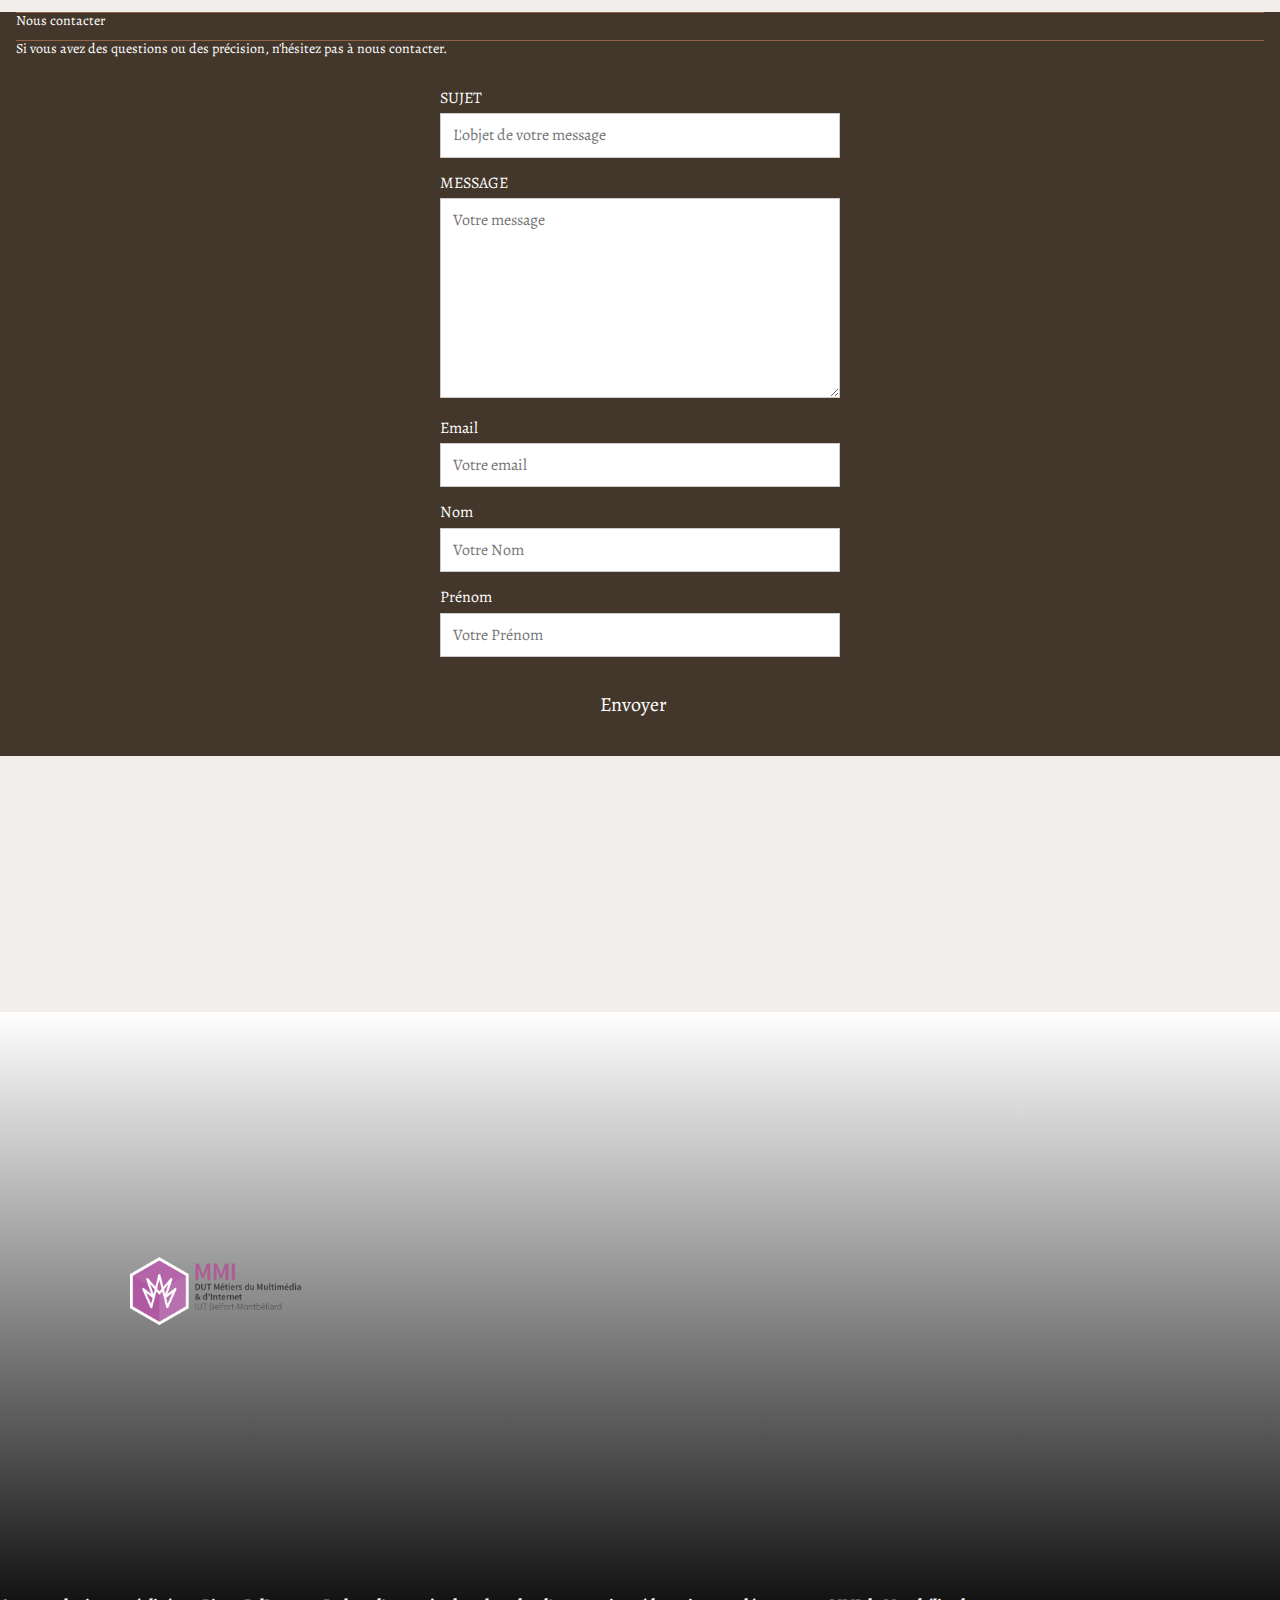
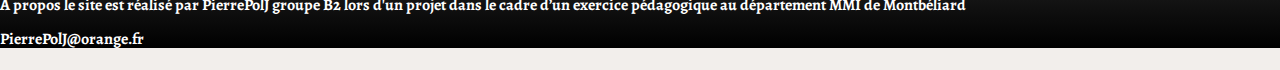
<file: contact.html>
<!DOCTYPE html>
<html>
    <head>
      <meta charset="utf-8">
      <meta http-equiv="X-UA-Compatible" content="IE=edge">
      <meta name="viewport" content="width=device-width, initial-scale=1.0">

      <link rel="stylesheet" href="src/css/style.css">
    
      </head>

      <!--Menu du site -->
<body>
      <header>
        <div class="nav-toggle" onclick="document.documentElement.classList.toggle('menu-open')">
            <div class="nav-toggle-bar"></div>
          </div>
         <nav class="menu">
           <h1>L'ESCLAVAGE AUX ETATS-UNIS</h1>
           <ul>
             <li><a href="film.html">Film</a></li>
             <li><a href="realisateur.html">Le réalisateur de 12 Years a Slave</a></li>
             <li><a href="livre.html">Le livre</a></li>
             <li><a href="contact.html">Contact</a></li>
             <li><a href="autres.html">Vous aimeriez peut être</a></li>
           </ul>
         </nav>
      </header>
     <main class="contact">
         <h2 class="titre">Nous contacter</h2>
         <h2 class="titre">Si vous avez des questions ou des précision, n'hésitez pas à nous contacter.</h2>

         <div class="container">
            <label for="fname">SUJET</label>
            <input type="text" id="fname" name="firstname" placeholder="L'objet de votre message">
        
            <label for="sujet">MESSAGE </label>
            <textarea id="subject" name="subject" placeholder="Votre message" style="height:200px"></textarea>
        
            <label for="emailAddress">Email</label>
            <input id="emailAddress" type="email" name="email" placeholder="Votre email">
        
        
            <label for="subject">Nom</label>
            <input type="text" id="fname" placeholder="Votre Nom" >

            <label for="subject">Prénom</label>
            <input type="text" id="fname" placeholder="Votre Prénom" >
        
            <input type="submit" value="Envoyer">
        </div>
     </main> 
</body>
     <footer class="footer">
       <img src="Public/img/mmi logo.png" alt="Logo MMI">
    <h4><p>A propos le site est réalisé par PierrePolJ groupe B2 lors d'un projet dans le cadre d’un exercice pédagogique au département MMI de Montbéliard</p>
           PierrePolJ@orange.fr</h4>
     </footer>
</file>
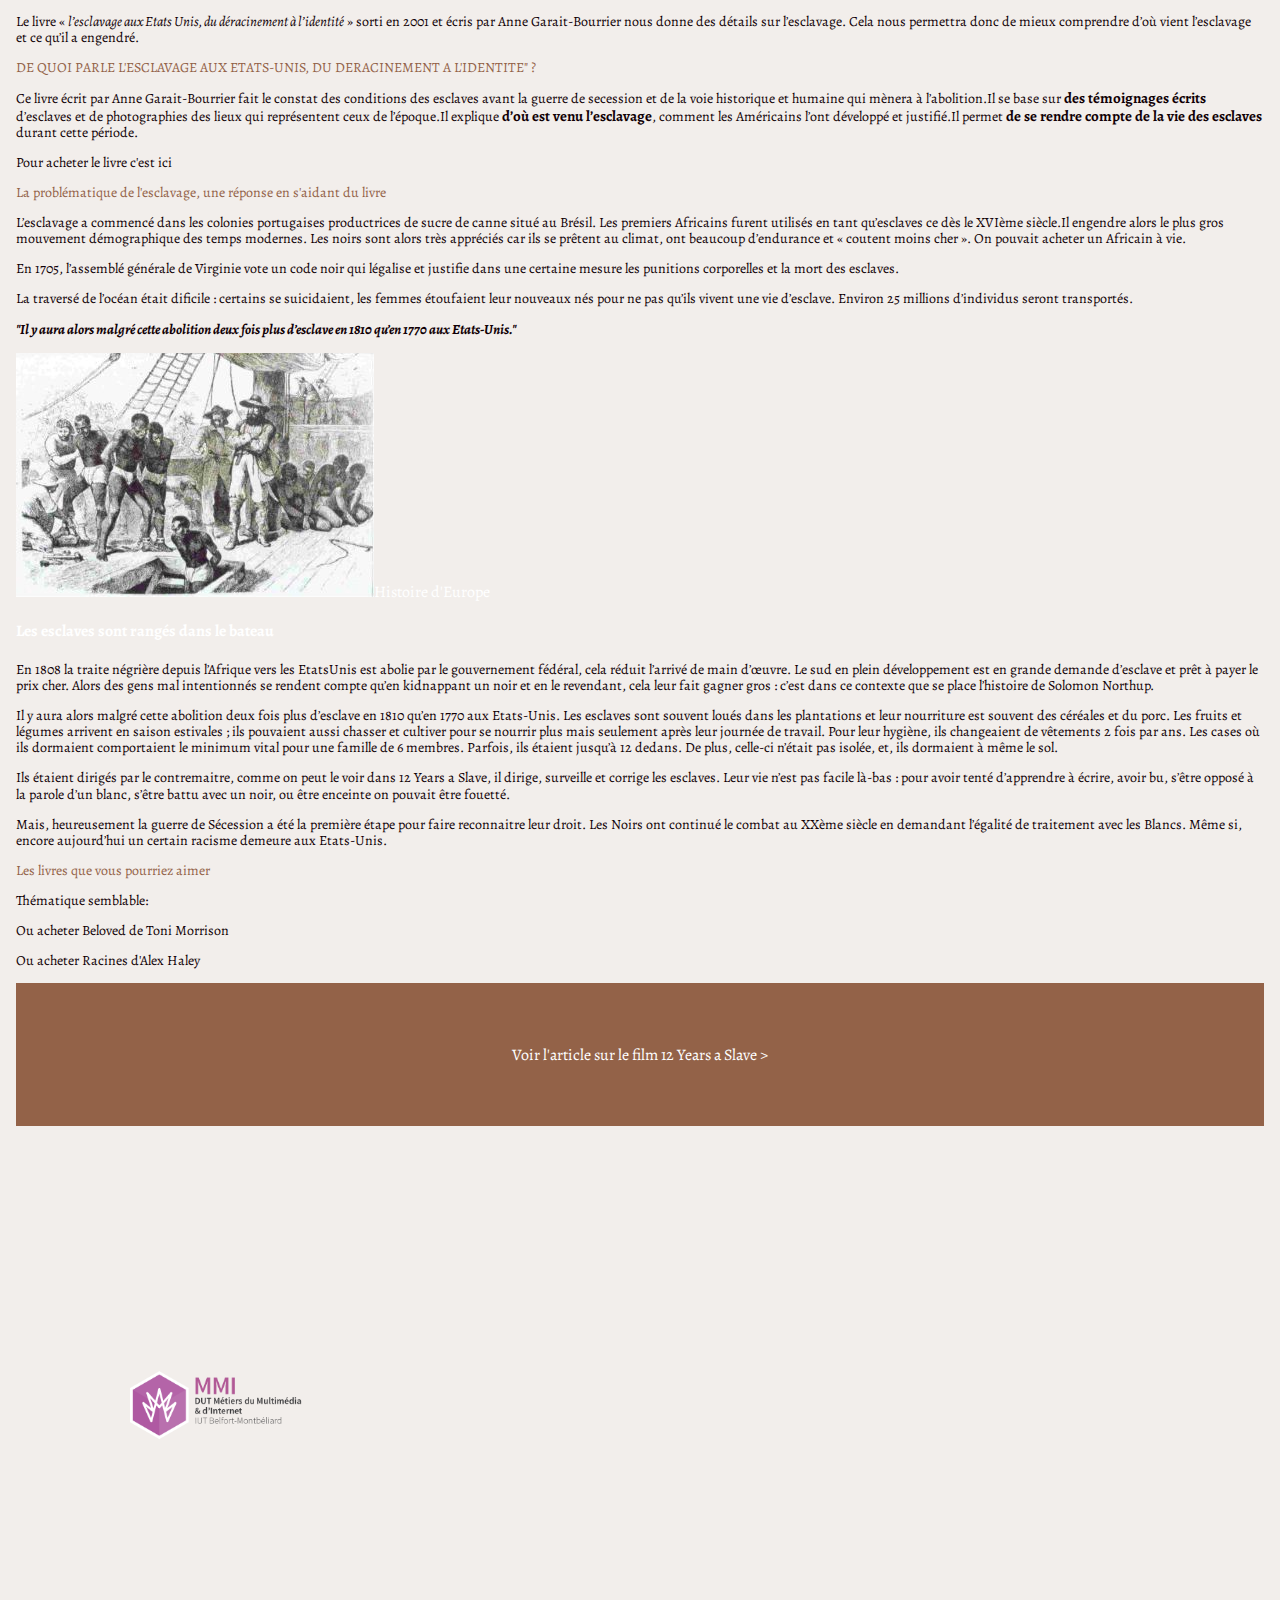
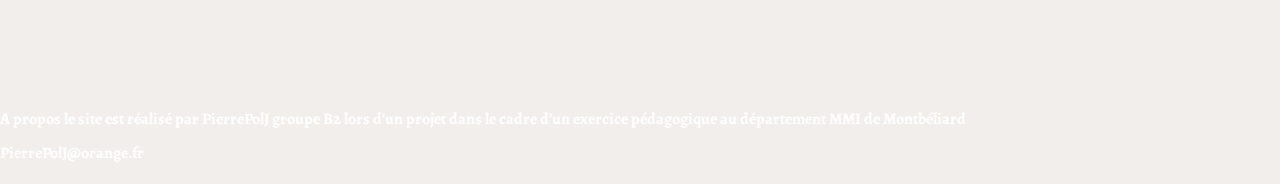
<file: livre.html>
<!DOCTYPE html>
<html lang="eng">
    <head>
      <meta charset="utf-8">
      <meta http-equiv="X-UA-Compatible" content="IE=edge">
      <meta name="viewport" content="width=device-width, initial-scale=1.0">
      <meta name="description" content="Site de L'esclavage aux Etats-Unis">

      <link rel="stylesheet" href="src/css/style.css">
    
      </head>
      <!--Menu du site -->

      <header>
        <div class="nav-toggle" onclick="document.documentElement.classList.toggle('menu-open')">
            <div class="nav-toggle-bar"></div>
          </div>
         <nav class="menu">
           <ul>
             <li><a href="film.html">Film</a></li>
             <li><a href="realisateur.html">Le réalisateur de 12 Years a Slave</a></li>
             <li><a href="livre.html">Le livre</a></li>
             <li><a href="contact.html">Contact</a></li>
             <li><a href="autres.html">Vous aimeriez peut être</a></li>
           </ul>
         </nav>
      </header>
    
    <main>
        <h3> Le livre « <i>l’esclavage aux Etats Unis, du déracinement à
            l’identité</i> » sorti en 2001 et écris par Anne Garait-Bourrier
            nous donne des détails sur l’esclavage. Cela nous
            permettra donc de mieux comprendre d’où vient
            l’esclavage et ce qu’il a engendré.</h3>
        
        <h2>DE QUOI PARLE L'ESCLAVAGE AUX ETATS-UNIS, DU DERACINEMENT A L'IDENTITE" ?</h2>
        <div id="trait_dessus"></div>

        <h3><p>Ce livre écrit par Anne Garait-Bourrier fait le constat des
            conditions des esclaves avant la guerre de secession et
            de la voie historique et humaine qui mènera à
            l’abolition.Il se base sur <b>des témoignages écrits</b>
            d’esclaves et de photographies des lieux qui
            représentent ceux de l’époque.Il explique <b>d’où est venu
            l’esclavage</b>, comment les Américains l’ont développé et
            justifié.Il permet <b>de se rendre compte de la vie des
            esclaves</b> durant cette période.</p>
            Pour acheter le livre c'est ici
            </h3>

        <h2>La problématique de l'esclavage, une réponse en s'aidant du livre</h2>
        <div id="trait_dessus"></div>

        <h3><p>L’esclavage a commencé dans les colonies portugaises
            productrices de sucre de canne situé au Brésil. Les
            premiers Africains furent utilisés en tant qu’esclaves ce
            dès le XVIème siècle.Il engendre alors le plus gros
            mouvement démographique des temps modernes. Les
            noirs sont alors très appréciés car ils se prêtent au
            climat, ont beaucoup d’endurance et « coutent moins cher
            ». On pouvait acheter un Africain à vie.
            </p>
            <p> En 1705, l’assemblé générale de Virginie vote un code
            noir qui légalise et justifie dans une certaine mesure les
            punitions corporelles et la mort des esclaves. </p>
          
            La traversé de l’océan était dificile : certains se
            suicidaient, les femmes étoufaient leur nouveaux nés
            pour ne pas qu’ils vivent une vie d’esclave. Environ 25
            millions d’individus seront transportés.</h3>

            <h3><b><i>"Il y aura alors malgré cette
                abolition deux fois plus d’esclave
                en 1810 qu’en 1770 aux Etats-Unis."</i></b></h3>
            
        <img src="Public/img/dessin esclavage.jpg" alt="Image Solomon et Patsey">Histoire d'Europe
        <h4>Les esclaves sont rangés dans le bateau</h4>
        <h3><p>En 1808 la traite négrière depuis l’Afrique vers les EtatsUnis est abolie par le gouvernement fédéral, cela réduit
            l’arrivé de main d’œuvre. Le sud en plein développement
            est en grande demande d’esclave et prêt à payer le prix
            cher. Alors des gens mal intentionnés se rendent compte
            qu’en kidnappant un noir et en le revendant, cela leur
            fait gagner gros : c’est dans ce contexte que se place
            l’histoire de Solomon Northup.
            </p>
            Il y aura alors malgré cette abolition deux fois plus
            d’esclave en 1810 qu’en 1770 aux Etats-Unis.
            Les esclaves sont souvent loués dans les plantations et
            leur nourriture est souvent des céréales et du porc. Les
            fruits et légumes arrivent en saison estivales ; ils
            pouvaient aussi chasser et cultiver pour se nourrir plus
            mais seulement après leur journée de travail. Pour leur
            hygiène, ils changeaient de vêtements 2 fois par ans.
            Les cases où ils dormaient comportaient le minimum
            vital pour une famille de 6 membres. Parfois, ils étaient
            jusqu’à 12 dedans. De plus, celle-ci n’était pas isolée, et,
            ils dormaient à même le sol.

            <p>Ils étaient dirigés par le contremaitre, comme on peut
              le voir dans 12 Years a Slave, il dirige, surveille et corrige
              les esclaves. Leur vie n’est pas facile là-bas : pour avoir
              tenté d’apprendre à écrire, avoir bu, s’être opposé à la
              parole d’un blanc, s’être battu avec un noir, ou être
              enceinte on pouvait être fouetté.</p>
            
            <p>Mais, heureusement la guerre de Sécession a été la
            première étape pour faire reconnaitre leur droit. Les
            Noirs ont continué le combat au XXème siècle en
            demandant l’égalité de traitement avec les Blancs.
            Même si, encore aujourd’hui un certain racisme
            demeure aux Etats-Unis.
            </p></h3>

            <h2>Les livres que vous pourriez aimer </h2>

            <h3>Thématique semblable:</h3>

            <h3>Ou acheter Beloved de Toni Morrison</h3>

            <h3>Ou acheter Racines d'Alex Haley</h3>

            <a href="film.html" class="lien">
               Voir l'article sur le film 12 Years a Slave >
            </a>
    </main>

    <footer>
        <img src="Public/img/mmi logo.png" alt="Logo MMI">
     <h4><p>A propos le site est réalisé par PierrePolJ groupe B2 lors d'un projet dans le cadre d’un exercice pédagogique au département MMI de Montbéliard</p>
            PierrePolJ@orange.fr</h4>
      </footer>
</file>
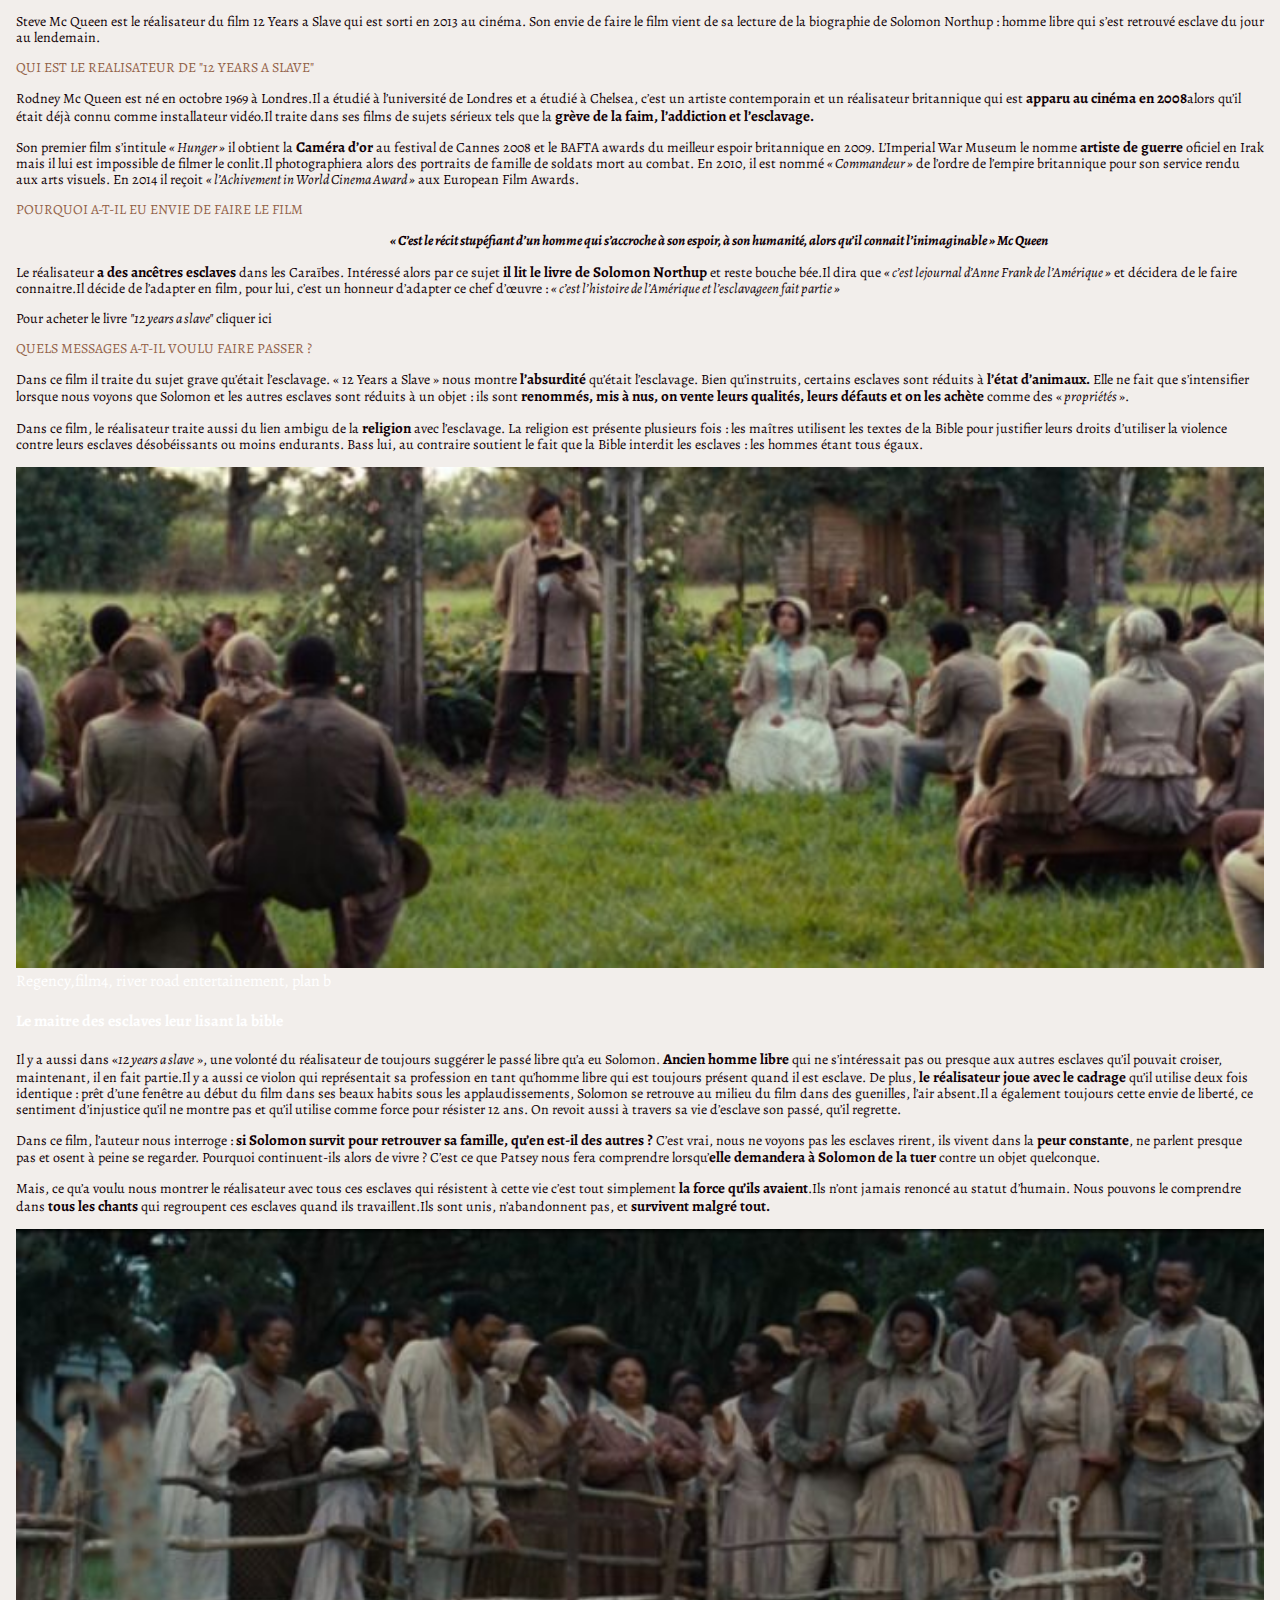
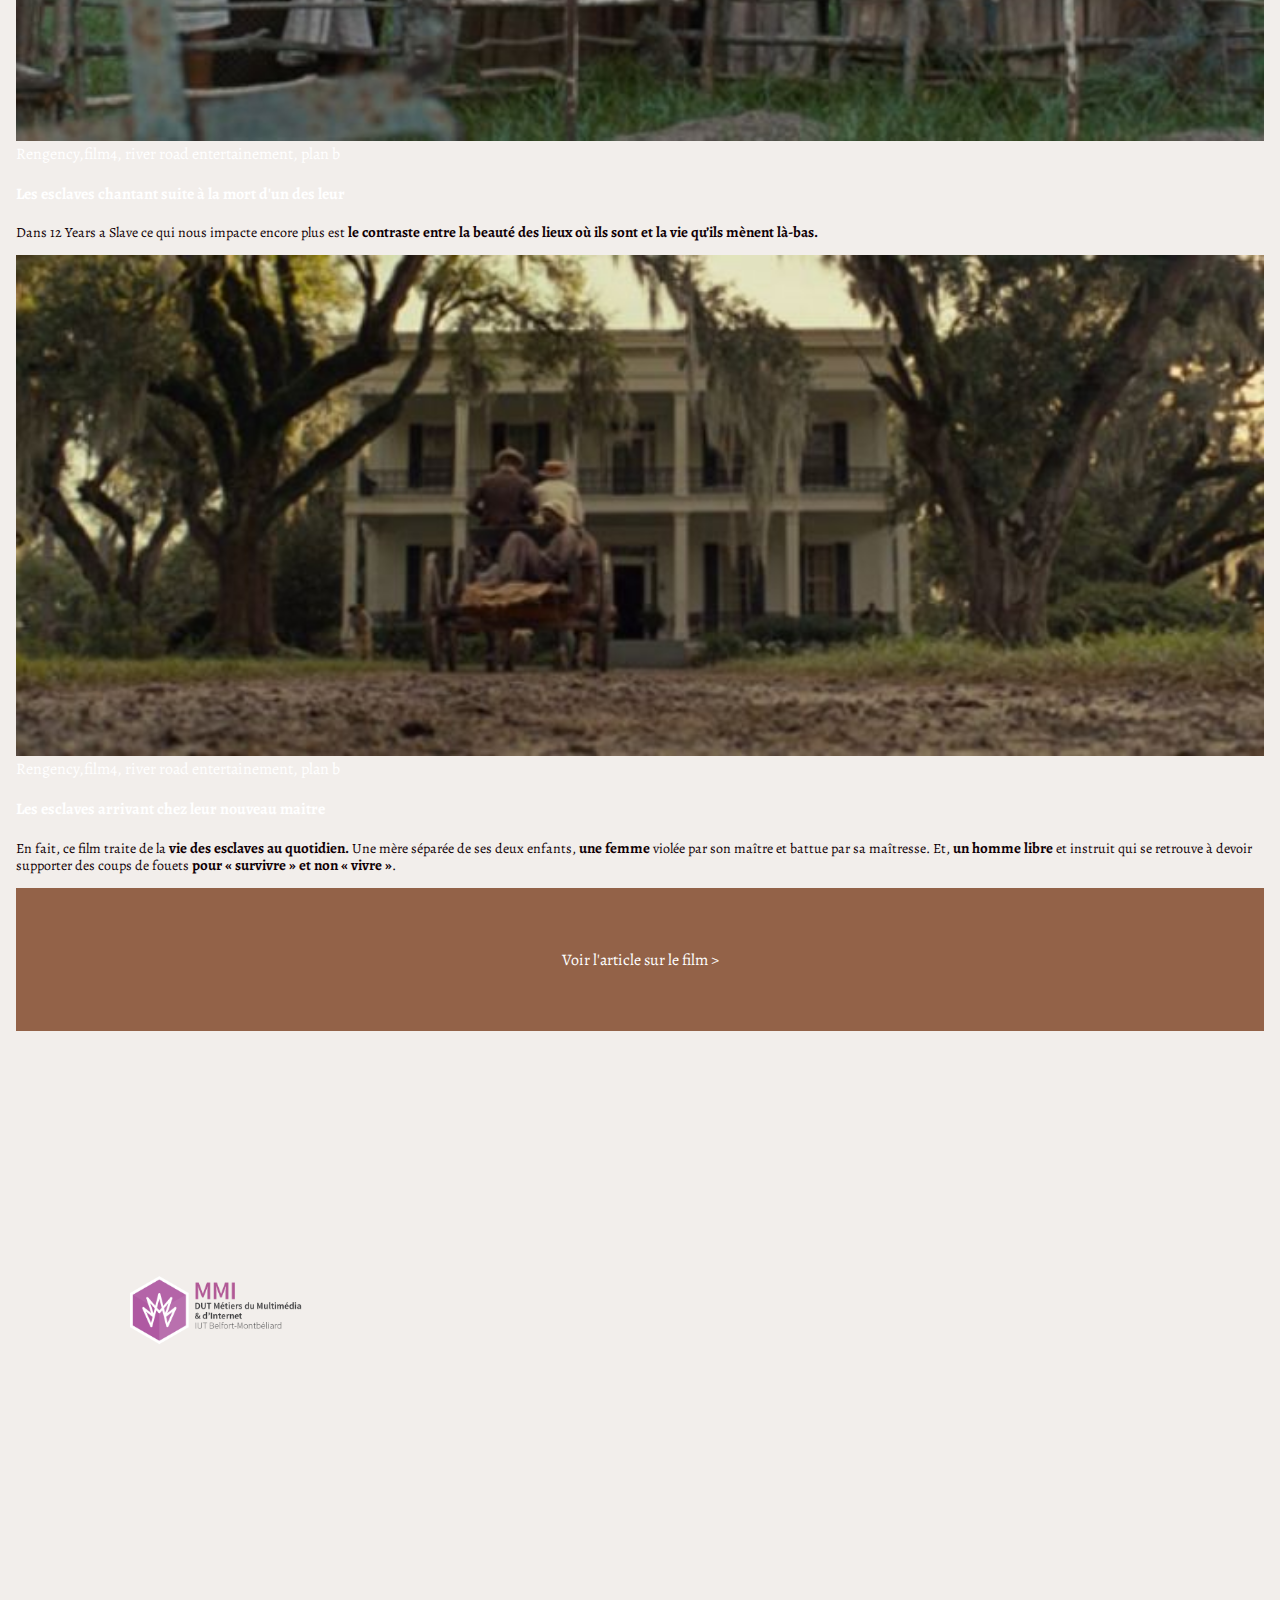
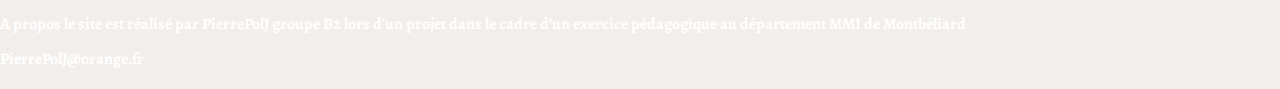
<file: realisateur.html>
<!DOCTYPE html>
<html lang="eng">
    <head>
      <meta charset="utf-8">
      <meta http-equiv="X-UA-Compatible" content="IE=edge">
      <meta name="viewport" content="width=device-width, initial-scale=1.0">
      <meta name="description" content="Site de L'esclavage aux Etats-Unis">

      <link rel="stylesheet" href="src/css/style.css">
    
      </head>

      <!--Menu du site -->

      <header>
        <div class="nav-toggle" onclick="document.documentElement.classList.toggle('menu-open')">
            <div class="nav-toggle-bar"></div>
          </div>
         <nav class="menu">
           <ul>
             <li><a href="film.html">Film</a></li>
             <li><a href="realisateur.html">Le réalisateur de 12 Years a Slave</a></li>
             <li><a href="livre.html">Le livre</a></li>
             <li><a href="contact.html">Contact</a></li>
             <li><a href="autres.html">Vous aimeriez peut être</a></li>
           </ul>
         </nav>
      </header>
    
    <main>
        <h3>Steve Mc Queen est le réalisateur du film 12 Years a Slave
            qui est sorti en 2013 au cinéma. Son envie de faire le film
            vient de sa lecture de la biographie de Solomon Northup
            : homme libre qui s’est retrouvé esclave du jour au
            lendemain.</h3>
        
        <h2>QUI EST LE REALISATEUR DE "12 YEARS A SLAVE"</h2>
        <div id="trait_dessus"></div>

        <h3><p> Rodney Mc Queen est né en octobre 1969 à
            Londres.Il a étudié à l’université de Londres et a étudié
            à Chelsea, c’est un artiste contemporain et un
            réalisateur britannique qui est <b>apparu au cinéma en
            2008</b>alors qu’il était déjà connu comme installateur
            vidéo.Il traite dans ses films de sujets sérieux tels que la
            <b>grève de la faim, l’addiction et l’esclavage.</b></p>

            Son premier film s’intitule <i>« Hunger »</i> il obtient la
            <b>Caméra d’or</b> au festival de Cannes 2008 et le BAFTA
            awards du meilleur espoir britannique en 2009.
            L’Imperial War Museum le nomme <b>artiste de guerre</b>
            oficiel en Irak mais il lui est impossible de filmer le
            conlit.Il photographiera alors des portraits de famille
            de soldats mort au combat.
            En 2010, il est nommé <i>« Commandeur »</i> de l’ordre de
            l’empire britannique pour son service rendu aux arts
            visuels.
            En 2014 il reçoit <i>« l’Achivement in World Cinema Award »</i>
            aux European Film Awards.
            </h3>

        <h2>POURQUOI A-T-IL EU ENVIE DE FAIRE LE FILM</h2>
        <div id="trait_dessus"></div>

        <h3 class="droit"><b><i>« C’est le récit stupéfiant d’un homme qui
            s’accroche à son espoir, à son humanité,
            alors qu’il connait l’inimaginable » Mc
            Queen</i></b></h3>

        <h3><p>Le réalisateur <b>a des ancêtres esclaves</b> dans les Caraïbes.
            Intéressé alors par ce sujet <b>il lit le livre de Solomon
            Northup</b> et reste bouche bée.Il dira que <i>« c’est lejournal
            d’Anne Frank de l’Amérique »</i> et décidera de le faire
            connaitre.Il décide de l’adapter en film, pour lui, c’est
            un honneur d’adapter ce chef d’œuvre : <i>« c’est l’histoire de
            l’Amérique et l’esclavageen fait partie »</i></p>
            Pour acheter le livre <i>"12 years a slave"</i> cliquer ici

        <h2>QUELS MESSAGES A-T-IL VOULU FAIRE PASSER ?</h2>
        <div id="trait_dessus"></div>

        <h3><p>Dans ce film il traite du sujet grave qu’était l’esclavage.
            « 12 Years a Slave » nous montre <b>l’absurdité</b> qu’était
            l’esclavage. Bien qu’instruits, certains esclaves sont
            réduits à <b>l’état d’animaux.</b> Elle ne fait que s’intensifier
            lorsque nous voyons que Solomon et les autres esclaves
            sont réduits à un objet : ils sont <b>renommés, mis à nus,
            on vente leurs qualités, leurs défauts et on les achète</b>
            comme des «<i> propriétés </i>».</p>
            Dans ce film, le réalisateur traite aussi du lien ambigu
            de la <b>religion</b> avec l’esclavage. La religion est présente
            plusieurs fois : les maîtres utilisent les textes de la Bible
            pour justifier leurs droits d’utiliser la violence contre
            leurs esclaves désobéissants ou moins endurants. Bass
            lui, au contraire soutient le fait que la Bible interdit les
            esclaves : les hommes étant tous égaux.
            </h3>
        <img src="Public/img/Tracé 24.jpg" alt="Maitre Esclave" class="img">Regency,film4, river road entertainement, plan b
        <h4>Le maitre des esclaves leur lisant la bible</h4>

        <h3><p>Il y a aussi dans «<i>12 years a slave</i>  », une volonté du
            réalisateur de toujours suggérer le passé libre qu’a eu
            Solomon. <b>Ancien homme libre</b> qui ne s’intéressait pas
            ou presque aux autres esclaves qu’il pouvait croiser,
            maintenant, il en fait partie.Il y a aussi ce violon qui
            représentait sa profession en tant qu’homme libre qui
            est toujours présent quand il est esclave. De plus, <b>le
            réalisateur joue avec le cadrage</b> qu’il utilise deux fois
            identique : prêt d’une fenêtre au début du film dans ses
            beaux habits sous les applaudissements, Solomon se
            retrouve au milieu du film dans des guenilles, l’air
            absent.Il a également toujours cette envie de liberté, ce
            sentiment d’injustice qu’il ne montre pas et qu’il utilise
            comme force pour résister 12 ans. On revoit aussi à
            travers sa vie d’esclave son passé, qu’il regrette.</p>

            <p>Dans ce film, l’auteur nous interroge : <b>si Solomon survit
            pour retrouver sa famille, qu’en est-il des autres ?</b>
            C’est vrai, nous ne voyons pas les esclaves rirent, ils
            vivent dans la <b>peur constante</b>, ne parlent presque pas et
            osent à peine se regarder. Pourquoi continuent-ils alors
            de vivre ? C’est ce que Patsey nous fera comprendre
            lorsqu’<b>elle demandera à Solomon de la tuer</b> contre un
            objet quelconque.</p>

            Mais, ce qu’a voulu nous montrer le réalisateur avec tous
            ces esclaves qui résistent à cette vie c’est tout
            simplement <b>la force qu’ils avaient</b>.Ils n’ont jamais
            renoncé au statut d’humain. Nous pouvons le
            comprendre dans <b>tous les chants</b> qui regroupent ces
            esclaves quand ils travaillent.Ils sont unis,
            n’abandonnent pas, et <b>survivent malgré tout.</b>
            </h3>

        <img src="Public/img/Image 5.jpg" alt="Esclaves chantent" class="img">Rengency,film4, river road entertainement, plan b
        <h4>Les esclaves chantant suite à la mort d'un des leur</h4>

        <h3>Dans 12 Years a Slave ce qui nous impacte encore plus
            est <b>le contraste entre la beauté des lieux où ils sont et la
            vie qu’ils mènent là-bas.</b></h3>

        <img src="Public/img/Tracé 17.jpg" alt="Film Shame" class="img">Rengency,film4, river road entertainement, plan b
        <h4>Les esclaves arrivant chez leur nouveau maitre</h4>

        <h3>En fait, ce film traite de la <b>vie des esclaves au quotidien.</b>
            Une mère séparée de ses deux enfants, <b>une femme</b>
            violée par son maître et battue par sa maîtresse. Et, <b>un
            homme libre</b> et instruit qui se retrouve à devoir
            supporter des coups de fouets <b>pour « survivre » et non
            « vivre »</b>.</h3>

            <a href="livre.html" class="lien">
              Voir l'article sur le film >
            </a>
    </main>

    <footer>
        <img src="Public/img/mmi logo.png" alt="Logo MMI">
     <h4><p>A propos le site est réalisé par PierrePolJ groupe B2 lors d'un projet dans le cadre d’un exercice pédagogique au département MMI de Montbéliard</p>
            PierrePolJ@orange.fr</h4>
      </footer>
</file>
<file: src/css/style.css>
@import url('https://fonts.googleapis.com/css2?family=Alegreya:ital,wght@0,400;0,700;1,700&family=Roboto&display=swap');

/* Base */
@import url('base/main.css');
@import url('base/media.css');
@import url('base/carrousel.css');

/* Layout */
@import url('layout/footer.css');
@import url('layout/header.css');

/* Utils */ 
@import url('utils/variables.css');

/* Vendors */
@import url('vendors/normalize.css');

/* Components */
@import url('components/menu.css');
@import url('components/contact.css');
@import url('components/titre.css');
@import url('components/ligne.css');
</file>
